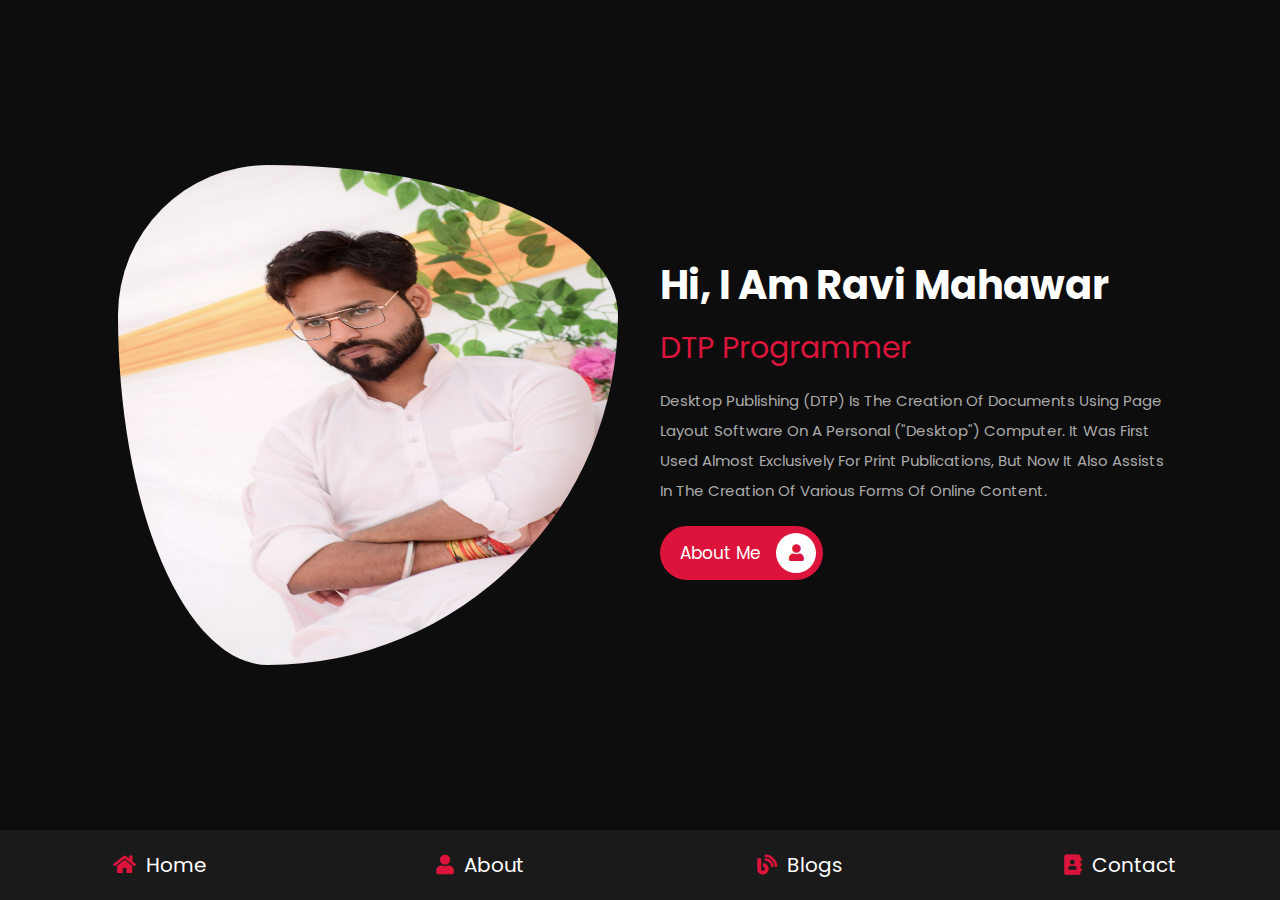
<file: index.html>
<!DOCTYPE html>
<html lang="en">

<head>
    <meta charset="UTF-8">
    <meta http-equiv="X-UA-Compatible" content="IE=edge">
    <meta name="viewport" content="width=device-width, initial-scale=1.0">
    <title>ravimahawar portfolio</title>

    <!-- font awesome cdn link  -->
    <link rel="stylesheet" href="https://cdnjs.cloudflare.com/ajax/libs/font-awesome/5.15.4/css/all.min.css">

    <!-- custom css file link  -->
    <link rel="stylesheet" href="css/style.css">

</head>

<body>

    <!-- navbar section starts  -->

    <nav class="navbar">
        <a href="index.html"> <i class="fas fa-home"></i> <span>home</span> </a>
        <a href="about.html"> <i class="fas fa-user"></i> <span>about</span> </a>
        <a href="blogs.html"> <i class="fas fa-blog"></i> <span>blogs</span> </a>
        <a href="contact.html"> <i class="fas fa-address-book"></i> <span>contact</span> </a>
    </nav>

    <!-- navbar section ends -->

    <!-- home section starts  -->

    <section class="home">

        <div class="image">
            <img src="images/user.jpg" alt="">
        </div>

        <div class="content">
            <h3>hi, i am ravi mahawar</h3>
            <span>DTP programmer</span>
            <p>Desktop publishing (DTP) is the creation of documents using page layout software on a personal
                ("desktop") computer. It was first used almost exclusively for print publications, but now it also
                assists in the creation of various forms of online content.</p>
            <a href="about.html" class="btn"> about me <i class="fas fa-user"></i> </a>
        </div>

    </section>

    <!-- home section ends -->

</body>

</html>
</file>
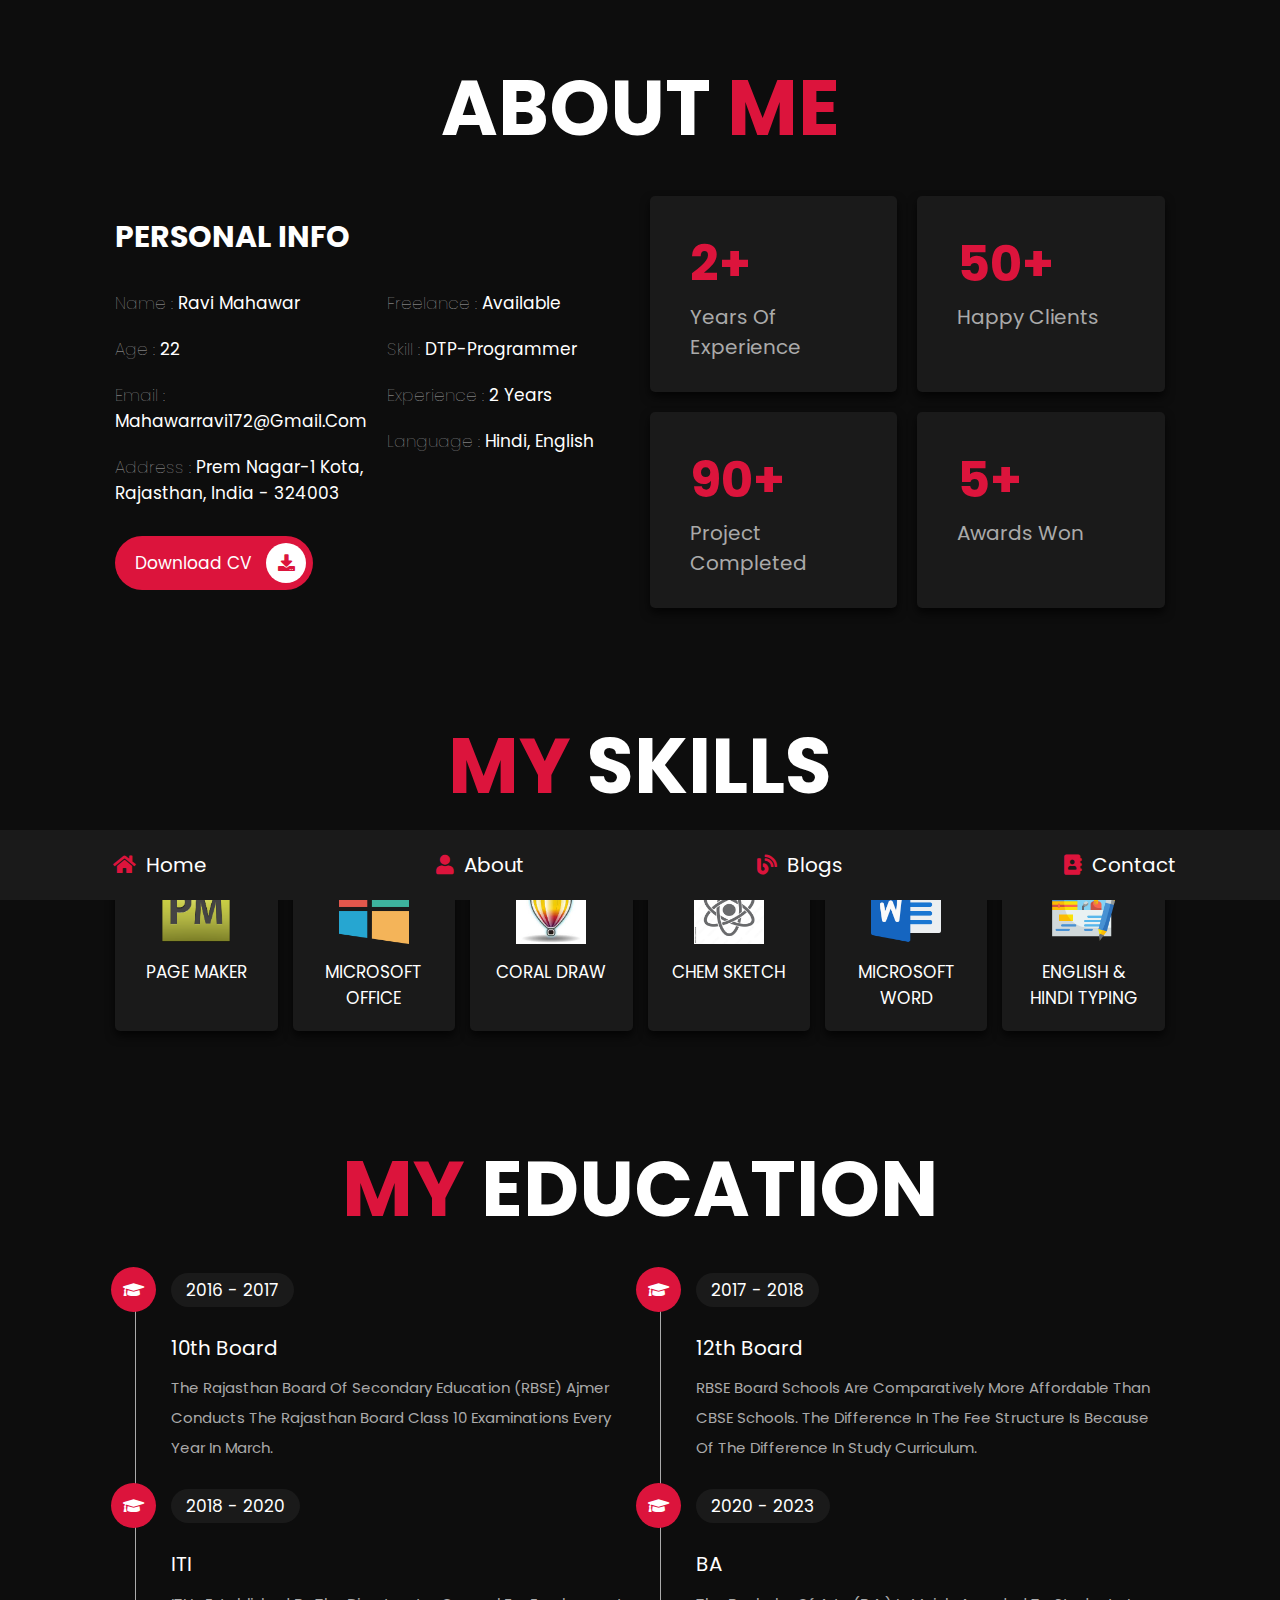
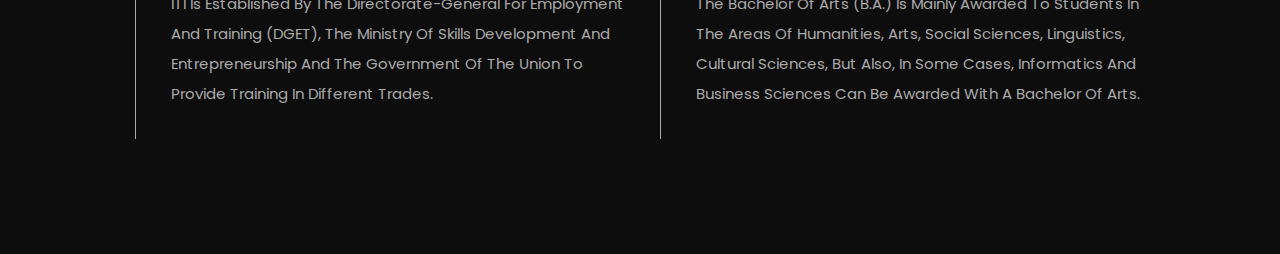
<file: about.html>
<!DOCTYPE html>
<html lang="en">

<head>
    <meta charset="UTF-8">
    <meta http-equiv="X-UA-Compatible" content="IE=edge">
    <meta name="viewport" content="width=device-width, initial-scale=1.0">
    <title>about</title>

    <!-- font awesome cdn link  -->
    <link rel="stylesheet" href="https://cdnjs.cloudflare.com/ajax/libs/font-awesome/5.15.4/css/all.min.css">

    <!-- custom css file link  -->
    <link rel="stylesheet" href="css/style.css">

</head>

<body>

    <!-- navbar section starts  -->

    <nav class="navbar">
        <a href="index.html"> <i class="fas fa-home"></i> <span>home</span> </a>
        <a href="about.html"> <i class="fas fa-user"></i> <span>about</span> </a>
        <a href="blogs.html"> <i class="fas fa-blog"></i> <span>blogs</span> </a>
        <a href="contact.html"> <i class="fas fa-address-book"></i> <span>contact</span> </a>
    </nav>

    <!-- navbar section ends -->

    <!-- about section starts  -->

    <section class="about">

        <h1 class="heading"> about <span>me</span> </h1>

        <div class="row">

            <div class="info-container">

                <h1>personal info</h1>

                <div class="box-container">

                    <div class="box">
                        <h3> <span>name : </span> ravi mahawar </h3>
                        <h3> <span>age : </span> 22 </h3>
                        <h3> <span>email : </span> mahawarravi172@gmail.com </h3>
                        <h3> <span>address : </span> prem nagar-1 kota, rajasthan, india - 324003 </h3>
                    </div>

                    <div class="box">
                        <h3> <span>freelance : </span> available </h3>
                        <h3> <span>skill : </span> DTP-Programmer </h3>
                        <h3> <span>experience : </span> 2 years </h3>
                        <h3> <span>language : </span> hindi, english </h3>
                    </div>

                </div>

                <a href="#" class="btn"> download CV <i class="fas fa-download"></i> </a>

            </div>

            <div class="count-container">

                <div class="box">
                    <h3>2+</h3>
                    <p>years of experience</p>
                </div>

                <div class="box">
                    <h3>50+</h3>
                    <p>happy clients</p>
                </div>

                <div class="box">
                    <h3>90+</h3>
                    <p>project completed</p>
                </div>

                <div class="box">
                    <h3>5+</h3>
                    <p>awards won</p>
                </div>

            </div>

        </div>

    </section>

    <!-- about section ends -->

    <!-- skills section starts  -->

    <section class="skills">

        <h1 class="heading"> <span>my</span> skills </h1>

        <div class="box-container">
            <div class="box">
                <img src="images/icon-1.png">
                <h3>page maker</h3>
            </div>
            <div class="box">
                <img src="images/icon-2.png">
                <h3>microsoft office</h3>
            </div>
            <div class="box">
                <img src="images/icon-3.jpg">
                <h3>coral draw</h3>
            </div>
            <div class="box">
                <img src="images/icon-4.jpg">
                <h3>chem sketch</h3>
            </div>
            <div class="box">
                <img src="images/icon-5.png">
                <h3>microsoft word</h3>
            </div>
            <div class="box">
                <img src="images/icon-6.png">
                <h3>English & hindi typing</h3>
            </div>
        </div>

    </section>

    <!-- skills section ends -->

    <!-- education section starts  -->

    <section class="education">

        <h1 class="heading"> <span>my</span> education </h1>

        <div class="box-container">

            <div class="box">
                <i class="fas fa-graduation-cap"></i>
                <span>2016 - 2017</span>
                <h3>10th board</h3>
                <p>The Rajasthan Board of Secondary Education (RBSE) Ajmer conducts the Rajasthan Board Class 10
                    examinations every year in March.</p>
            </div>

            <div class="box">
                <i class="fas fa-graduation-cap"></i>
                <span>2017 - 2018</span>
                <h3>12th board</h3>
                <p>RBSE board schools are comparatively more affordable than CBSE schools. The difference in the fee
                    structure is because of the difference in study curriculum.</p>
            </div>

            <div class="box">
                <i class="fas fa-graduation-cap"></i>
                <span>2018 - 2020</span>
                <h3>ITI</h3>
                <p>ITI is established by the Directorate-General for Employment and Training (DGET), the Ministry of
                    Skills Development and Entrepreneurship and the Government of the Union to provide training in
                    different trades.</p>
            </div>

            <div class="box">
                <i class="fas fa-graduation-cap"></i>
                <span>2020 - 2023</span>
                <h3>BA</h3>
                <p>The Bachelor of Arts (B.A.) is mainly awarded to students in the areas of Humanities, Arts, Social
                    Sciences, Linguistics, Cultural Sciences, but also, in some cases, Informatics and Business Sciences
                    can be awarded with a Bachelor of Arts.</p>
            </div>

        </div>

    </section>

    <!-- education section ends -->

</body>

</html>
</file>
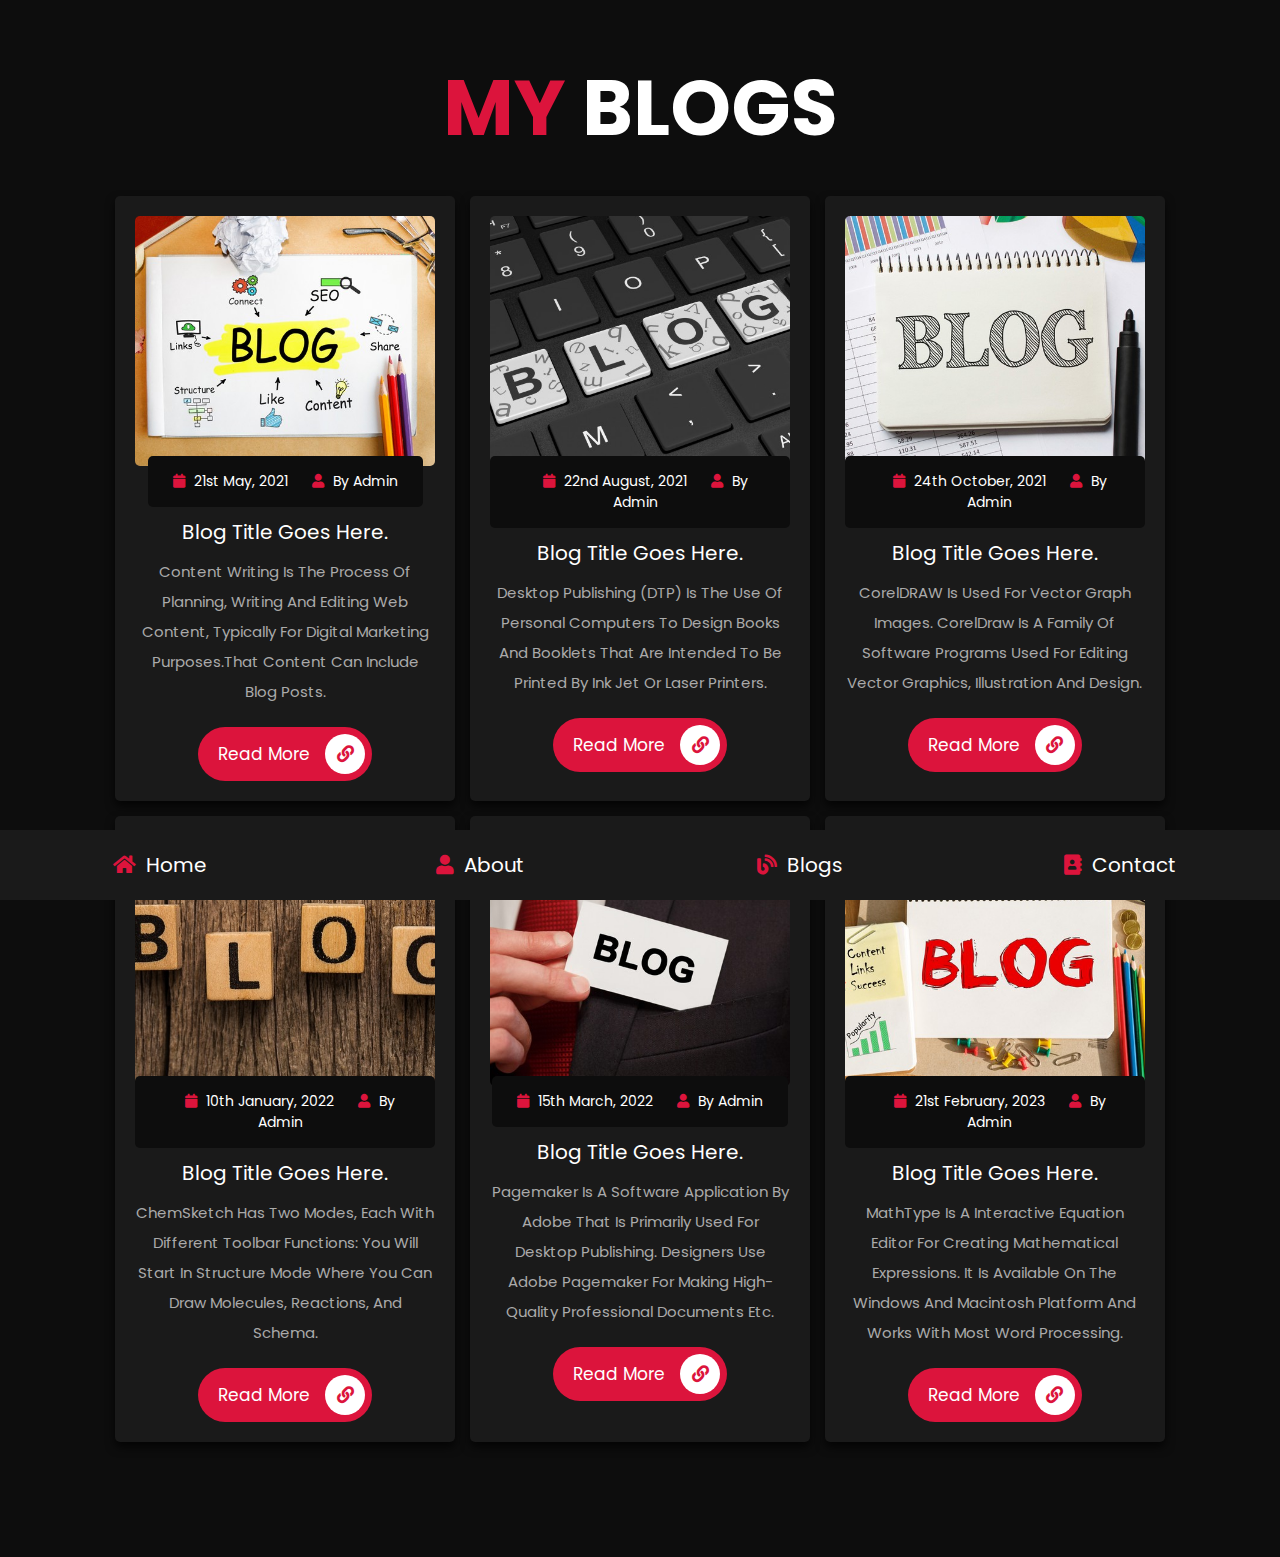
<file: blogs.html>
<!DOCTYPE html>
<html lang="en">

<head>
    <meta charset="UTF-8">
    <meta http-equiv="X-UA-Compatible" content="IE=edge">
    <meta name="viewport" content="width=device-width, initial-scale=1.0">
    <title>blogs</title>

    <!-- font awesome cdn link  -->
    <link rel="stylesheet" href="https://cdnjs.cloudflare.com/ajax/libs/font-awesome/5.15.4/css/all.min.css">

    <!-- custom css file link  -->
    <link rel="stylesheet" href="css/style.css">

</head>

<body>

    <!-- navbar section starts  -->

    <nav class="navbar">
        <a href="index.html"> <i class="fas fa-home"></i> <span>home</span> </a>
        <a href="about.html"> <i class="fas fa-user"></i> <span>about</span> </a>
        <a href="blogs.html"> <i class="fas fa-blog"></i> <span>blogs</span> </a>
        <a href="contact.html"> <i class="fas fa-address-book"></i> <span>contact</span> </a>
    </nav>

    <!-- navbar section ends -->

    <!-- blogs section starts  -->

    <section class="blogs">

        <h1 class="heading"> <span>my</span> blogs </h1>

        <div class="box-container">

            <div class="box">
                <div class="image">
                    <img src="images/blog1.jpg" alt="">
                </div>
                <div class="content">
                    <div class="icons">
                        <a href="#"> <i class="fas fa-calendar"></i> 21st may, 2021 </a>
                        <a href="#"> <i class="fas fa-user"></i> by admin </a>
                    </div>
                    <h3>blog title goes here.</h3>
                    <p>Content writing is the process of planning, writing and editing web content, typically for
                        digital marketing purposes.That content can include blog posts.</p>
                    <a href="https://blog.hubspot.com/marketing/professional-content-mistakes" class="btn"> read more <i
                            class="fas fa-link"></i> </a>
                </div>
            </div>

            <div class="box">
                <div class="image">
                    <img src="images/blog2.jpg" alt="">
                </div>
                <div class="content">
                    <div class="icons">
                        <a href="#"> <i class="fas fa-calendar"></i> 22nd august, 2021 </a>
                        <a href="#"> <i class="fas fa-user"></i> by admin </a>
                    </div>
                    <h3>blog title goes here.</h3>
                    <p>Desktop publishing (DTP) is the use of personal computers to design books and booklets that are
                        intended to be printed by ink jet or laser printers. </p>
                    <a href="https://www.dtplabs.com/blog/" class="btn"> read more <i class="fas fa-link"></i> </a>
                </div>
            </div>

            <div class="box">
                <div class="image">
                    <img src="images/blog3.jpg" alt="">
                </div>
                <div class="content">
                    <div class="icons">
                        <a href="#"> <i class="fas fa-calendar"></i> 24th october, 2021 </a>
                        <a href="#"> <i class="fas fa-user"></i> by admin </a>
                    </div>
                    <h3>blog title goes here.</h3>
                    <p>CorelDRAW is used for vector graph images. CorelDraw is a family of software programs used for
                        editing vector graphics, illustration and design. </p>
                    <a href="https://techmonitor.ai/what-is/what-is-coreldraw-5003066" class="btn"> read more <i
                            class="fas fa-link"></i> </a>
                </div>
            </div>

            <div class="box">
                <div class="image">
                    <img src="images/blog4.jpg" alt="">
                </div>
                <div class="content">
                    <div class="icons">
                        <a href="#"> <i class="fas fa-calendar"></i> 10th january, 2022 </a>
                        <a href="#"> <i class="fas fa-user"></i> by admin </a>
                    </div>
                    <h3>blog title goes here.</h3>
                    <p>ChemSketch has two modes, each with different toolbar functions: You will start in Structure mode
                        where you can draw molecules, reactions, and schema.</p>
                    <a href="https://www.slideshare.net/MAbubakar8/chemsketch-133073302" class="btn"> read more <i
                            class="fas fa-link"></i> </a>
                </div>
            </div>

            <div class="box">
                <div class="image">
                    <img src="images/blog5.jpg" alt="">
                </div>
                <div class="content">
                    <div class="icons">
                        <a href="#"> <i class="fas fa-calendar"></i> 15th march, 2022 </a>
                        <a href="#"> <i class="fas fa-user"></i> by admin </a>
                    </div>
                    <h3>blog title goes here.</h3>
                    <p>Pagemaker is a software application by Adobe that is primarily used for desktop publishing.
                        Designers use Adobe Pagemaker for making high-quality professional documents etc.</p>
                    <a href="https://www.educba.com/course/adobe-pagemaker/" class="btn"> read more <i
                            class="fas fa-link"></i> </a>
                </div>
            </div>

            <div class="box">
                <div class="image">
                    <img src="images/blog6.jpg" alt="">
                </div>
                <div class="content">
                    <div class="icons">
                        <a href="#"> <i class="fas fa-calendar"></i> 21st february, 2023 </a>
                        <a href="#"> <i class="fas fa-user"></i> by admin </a>
                    </div>
                    <h3>blog title goes here.</h3>
                    <p>MathType is a interactive equation editor for creating mathematical expressions. It is available
                        on the Windows and Macintosh platform and works with most word processing. </p>
                    <a href="https://www.wiris.com/en/mathtype/" class="btn"> read more <i class="fas fa-link"></i> </a>
                </div>
            </div>

        </div>

    </section>

    <!-- blogs section ends -->

</body>

</html>
</file>
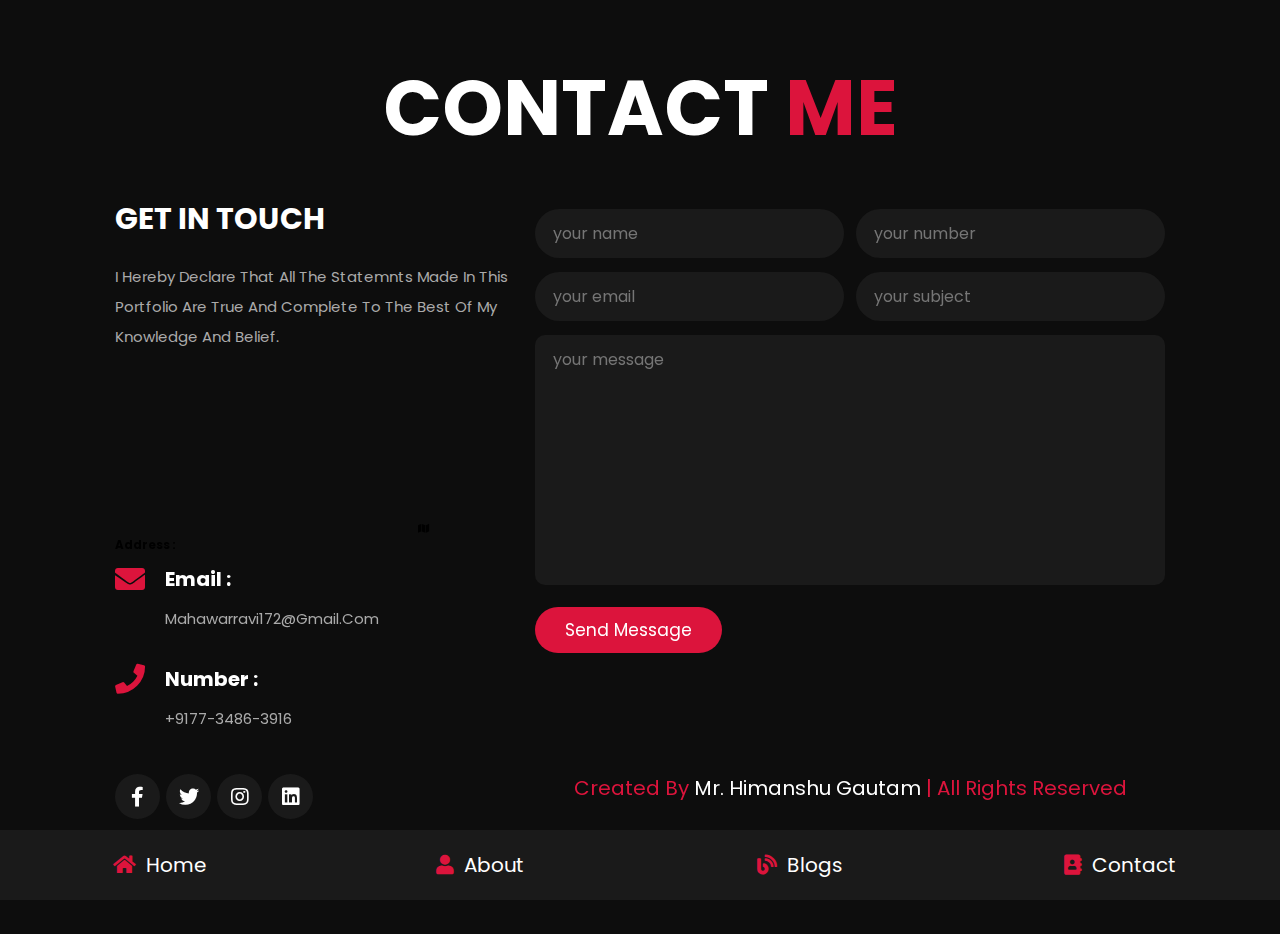
<file: contact.html>
<!DOCTYPE html>
<html lang="en">

<head>
    <meta charset="UTF-8">
    <meta http-equiv="X-UA-Compatible" content="IE=edge">
    <meta name="viewport" content="width=device-width, initial-scale=1.0">
    <title>contact</title>

    <!-- font awesome cdn link  -->
    <link rel="stylesheet" href="https://cdnjs.cloudflare.com/ajax/libs/font-awesome/5.15.4/css/all.min.css">

    <!-- custom css file link  -->
    <link rel="stylesheet" href="css/style.css">

</head>

<body>

    <!-- navbar section starts  -->

    <nav class="navbar">
        <a href="index.html"> <i class="fas fa-home"></i> <span>home</span> </a>
        <a href="about.html"> <i class="fas fa-user"></i> <span>about</span> </a>
        <a href="blogs.html"> <i class="fas fa-blog"></i> <span>blogs</span> </a>
        <a href="contact.html"> <i class="fas fa-address-book"></i> <span>contact</span> </a>
    </nav>

    <!-- navbar section ends -->

    <!-- contact section starts  -->

    <section class="contact">

        <h1 class="heading"> contact <span>me</span> </h1>

        <div class="row">

            <div class="info-container">

                <h1>get in touch</h1>

                <p>I hereby declare that all the statemnts made in this portfolio are true and complete to the best of
                    my knowledge and belief.</p>

                <div class="box-container">

                    <div class="map">
                        <iframe class="map"
                            src="https://www.google.com/maps/embed?pb=!1m18!1m12!1m3!1d3611.789673355333!2d75.88692131481332!3d25.142800683921532!2m3!1f0!2f0!3f0!3m2!1i1024!2i768!4f13.1!3m3!1m2!1s0x396f85663b78142d%3A0x8a1146553c981eee!2sDCM%20Cir%2C%20Prem%20Nagar%2C%20Kota%20Industrial%20Area%2C%20Kota%2C%20Rajasthan%20324004!5e0!3m2!1sen!2sin!4v1679887830295!5m2!1sen!2sin"
                            allowfullscreen="" loading="lazy"></iframe>
                        <i class="fas fa-map"></i>
                        <div class="info">
                            <h3>address :</h3>
                            <!-- <p>prem nagar-1 kota, rajasthan, india - 324003</p> -->
                        </div>
                    </div>

                    <div class="box">
                        <i class="fas fa-envelope"></i>
                        <div class="info">
                            <h3>email :</h3>
                            <p>mahawarravi172@gmail.com</p>
                        </div>
                    </div>

                    <div class="box">
                        <i class="fas fa-phone"></i>
                        <div class="info">
                            <h3>number :</h3>
                            <p>+9177-3486-3916</p>
                        </div>
                    </div>

                </div>

                <div class="share">
                    <a href="#" class="fab fa-facebook-f"></a>
                    <a href="#" class="fab fa-twitter"></a>
                    <a href="#" class="fab fa-instagram"></a>
                    <a href="#" class="fab fa-linkedin"></a>
                </div>

            </div>

            <form action="">

                <div class="inputBox">
                    <input type="text" placeholder="your name">
                    <input type="number" placeholder="your number">
                </div>

                <div class="inputBox">
                    <input type="email" placeholder="your email">
                    <input type="text" placeholder="your subject">
                </div>

                <textarea name="" placeholder="your message" id="" cols="30" rows="10"></textarea>

                <input type="submit" value="send message" class="btn">

                <div class="credit">created by <span>mr. himanshu gautam</span> | all rights reserved</div>

            </form>

        </div>

    </section>

    <!-- contact section ends -->

</body>

</html>
</file>
<file: css/style.css>
@import url("https://fonts.googleapis.com/css2?family=Poppins:wght@100;300;400;500;600;700&display=swap");

* {
  font-family: 'Poppins', sans-serif;
  margin: 0;
  padding: 0;
  -webkit-box-sizing: border-box;
  box-sizing: border-box;
  text-decoration: none;
  outline: none;
  border: none;
  text-transform: capitalize;
}

html {
  font-size: 62.5%;
  overflow-x: hidden;
}

html::-webkit-scrollbar {
  width: 1rem;
}

html::-webkit-scrollbar-track {
  background: #0d0d0d;
}

html::-webkit-scrollbar-thumb {
  background: crimson;
  border-radius: 5rem;
}

body {
  background: #0d0d0d;
  padding-bottom: 6.5rem;
}

section {
  padding: 5rem 9%;
}

.heading {
  text-align: center;
  font-size: 6vw;
  color: #fff;
  margin-bottom: 3rem;
  text-transform: uppercase;
}

.heading span {
  text-transform: uppercase;
  color: crimson;
}

.btn {
  display: inline-block;
  margin-top: 1rem;
  border-radius: 5rem;
  background: crimson;
  padding: .7rem;
  font-size: 1.7rem;
  color: #fff;
  padding-left: 2rem;
}

.btn i {
  height: 4rem;
  width: 4rem;
  line-height: 4rem;
  font-size: 1.7rem;
  text-align: center;
  background: #fff;
  color: crimson;
  border-radius: 50%;
  margin-left: 1rem;
  -webkit-transition: .2s linear;
  transition: .2s linear;
}

.btn:hover i {
  margin-left: 2rem;
}

.navbar {
  position: fixed;
  bottom: 0;
  left: 0;
  right: 0;
  display: -webkit-box;
  display: -ms-flexbox;
  display: flex;
  z-index: 1000;
  -webkit-box-align: end;
  -ms-flex-align: end;
  align-items: flex-end;
}

.navbar a {
  padding: 2rem;
  font-size: 2rem;
  background: #1a1a1a;
  -webkit-box-flex: 1;
  -ms-flex: 1;
  flex: 1;
  color: #fff;
  text-align: center;
  -webkit-transition: .2s linear;
  transition: .2s linear;
}

.navbar a i {
  color: crimson;
  padding-right: .5rem;
}

.navbar a:hover {
  background: crimson;
  padding-bottom: 6rem;
}

.navbar a:hover i {
  color: #fff;
}

.home {
  display: -webkit-box;
  display: -ms-flexbox;
  display: flex;
  -webkit-box-align: center;
  -ms-flex-align: center;
  align-items: center;
  -ms-flex-wrap: wrap;
  flex-wrap: wrap;
  gap: 4rem;
  min-height: calc(100vh - 6.5rem);
}

.home .image {
  -webkit-box-flex: 1;
  -ms-flex: 1 1 42rem;
  flex: 1 1 42rem;
  text-align: center;
}

.home .image img {
  height: 50rem;
  width: 50rem;
  border-radius: 30% 70% 70% 30% / 30% 30% 70% 70%;
}

.home .content {
  -webkit-box-flex: 1;
  -ms-flex: 1 1 42rem;
  flex: 1 1 42rem;
}

.home .content h3 {
  color: #fff;
  font-size: 4rem;
  padding-bottom: .5rem;
}

.home .content span {
  font-size: 3rem;
  color: crimson;
  padding: .5rem 0;
  display: block;
}

.home .content p {
  font-size: 1.5rem;
  color: #aaa;
  padding: 1rem 0;
  line-height: 2;
}

.about .row {
  display: -webkit-box;
  display: -ms-flexbox;
  display: flex;
  -webkit-box-align: center;
  -ms-flex-align: center;
  align-items: center;
  -ms-flex-wrap: wrap;
  flex-wrap: wrap;
  gap: 2rem;
}

.about .row .info-container {
  -webkit-box-flex: 1;
  -ms-flex: 1 1 42rem;
  flex: 1 1 42rem;
}

.about .row .info-container h1 {
  font-size: 3rem;
  color: #fff;
  text-transform: uppercase;
  padding-bottom: 1rem;
}

.about .row .info-container .box-container {
  padding: 1rem 0;
  display: -webkit-box;
  display: -ms-flexbox;
  display: flex;
  -ms-flex-wrap: wrap;
  flex-wrap: wrap;
  gap: 2rem;
}

.about .row .info-container .box-container .box {
  -webkit-box-flex: 1;
  -ms-flex: 1 1 20rem;
  flex: 1 1 20rem;
}

.about .row .info-container .box-container .box h3 {
  font-size: 1.7rem;
  color: #fff;
  padding: 1rem 0;
  font-weight: normal;
}

.about .row .info-container .box-container .box h3 span {
  color: #aaa;
  font-weight: lighter;
}

.about .row .count-container {
  -webkit-box-flex: 1;
  -ms-flex: 1 1 42rem;
  flex: 1 1 42rem;
  display: -webkit-box;
  display: -ms-flexbox;
  display: flex;
  -ms-flex-wrap: wrap;
  flex-wrap: wrap;
  gap: 2rem;
}

.about .row .count-container .box {
  -webkit-box-flex: 1;
  -ms-flex: 1 1 20rem;
  flex: 1 1 20rem;
  padding: 3rem 4rem;
  border-radius: .5rem;
  background: #1a1a1a;
  -webkit-box-shadow: 0 0.5rem 1rem rgba(0, 0, 0, 0.7);
  box-shadow: 0 0.5rem 1rem rgba(0, 0, 0, 0.7);
}

.about .row .count-container .box h3 {
  font-size: 5rem;
  color: crimson;
}

.about .row .count-container .box p {
  font-size: 2rem;
  color: #aaa;
}

.skills .box-container {
  display: -ms-grid;
  display: grid;
  -ms-grid-columns: (minmax(16rem, 1fr))[auto-fit];
  grid-template-columns: repeat(auto-fit, minmax(16rem, 1fr));
  gap: 1.5rem;
}

.skills .box-container .box {
  padding: 2rem;
  text-align: center;
  -webkit-box-shadow: 0 0.5rem 1rem rgba(0, 0, 0, 0.7);
  box-shadow: 0 0.5rem 1rem rgba(0, 0, 0, 0.7);
  border-radius: .5rem;
  background: #1a1a1a;
}

.skills .box-container .box:hover {
  background: #fff;
}

.skills .box-container .box:hover h3 {
  color: #0d0d0d;
}

.skills .box-container .box img {
  height: 7rem;
  margin-bottom: 1rem;
}

.skills .box-container .box h3 {
  color: #fff;
  font-size: 1.7rem;
  font-weight: normal;
  text-transform: uppercase;
}

.education .box-container {
  display: -webkit-box;
  display: -ms-flexbox;
  display: flex;
  -ms-flex-wrap: wrap;
  flex-wrap: wrap;
}

.education .box-container .box {
  -webkit-box-flex: 1;
  -ms-flex: 1 1 40rem;
  flex: 1 1 40rem;
  margin-left: 2rem;
  padding-top: 0;
  padding-bottom: 0;
  padding-left: 3.5rem;
  padding-bottom: 3rem;
  border-left: 0.1rem solid #aaa;
  position: relative;
}

.education .box-container .box i {
  height: 4.5rem;
  width: 4.5rem;
  line-height: 4.5rem;
  font-size: 1.7rem;
  border-radius: 50%;
  background: crimson;
  color: #fff;
  text-align: center;
  position: absolute;
  top: -1rem;
  left: -2.5rem;
}

.education .box-container .box span {
  font-size: 1.7rem;
  color: #fff;
  border-radius: 5rem;
  padding: .5rem 1.5rem;
  background: #1a1a1a;
}

.education .box-container .box h3 {
  font-size: 2rem;
  padding: 1rem 0;
  color: #fff;
  padding-top: 3rem;
  font-weight: normal;
}

.education .box-container .box p {
  font-size: 1.5rem;
  color: #aaa;
  line-height: 2;
}

.portfolio {
  text-align: center;
}

.portfolio .box-container {
  display: -ms-grid;
  display: grid;
  -ms-grid-columns: (minmax(31rem, 1fr))[auto-fit];
  grid-template-columns: repeat(auto-fit, minmax(31rem, 1fr));
  gap: 1.5rem;
  margin-bottom: 2rem;
}

.portfolio .box-container .box {
  height: 30rem;
  overflow: hidden;
  position: relative;
}

.portfolio .box-container .box:hover .content {
  -webkit-transform: translateY(0%);
  transform: translateY(0%);
}

.portfolio .box-container .box img {
  height: 100%;
  width: 100%;
  -o-object-fit: cover;
  object-fit: cover;
}

.portfolio .box-container .box .content {
  position: absolute;
  top: 0;
  left: 0;
  height: 100%;
  width: 100%;
  background: #1a1a1a;
  display: -webkit-box;
  display: -ms-flexbox;
  display: flex;
  -webkit-box-orient: vertical;
  -webkit-box-direction: normal;
  -ms-flex-flow: column;
  flex-flow: column;
  -webkit-box-align: center;
  -ms-flex-align: center;
  align-items: center;
  -webkit-box-pack: center;
  -ms-flex-pack: center;
  justify-content: center;
  padding: 2rem;
  -webkit-transform: translateY(-100%);
  transform: translateY(-100%);
  -webkit-transition: .2s linear;
  transition: .2s linear;
}

.portfolio .box-container .box .content h3 {
  font-size: 2.5rem;
  color: #fff;
  text-transform: uppercase;
  font-weight: normal;
}

.portfolio .box-container .box .content p {
  padding: 1rem 0;
  font-size: 1.5rem;
  line-height: 2;
  color: #aaa;
}

.portfolio .box-container .box .content a {
  font-size: 2rem;
  color: crimson;
}

.portfolio .box-container .box .content a:hover {
  color: #fff;
}

.blogs .box-container {
  display: -ms-grid;
  display: grid;
  -ms-grid-columns: (minmax(31rem, 1fr))[auto-fit];
  grid-template-columns: repeat(auto-fit, minmax(31rem, 1fr));
  gap: 1.5rem;
}

.blogs .box-container .box {
  text-align: center;
  padding: 2rem;
  border-radius: .5rem;
  background: #1a1a1a;
  -webkit-box-shadow: 0 0.5rem 1rem rgba(0, 0, 0, 0.7);
  box-shadow: 0 0.5rem 1rem rgba(0, 0, 0, 0.7);
}

.blogs .box-container .box:hover .image img {
  -webkit-transform: scale(1.2);
  transform: scale(1.2);
}

.blogs .box-container .box .image {
  height: 25rem;
  width: 100%;
  border-radius: .5rem;
  overflow: hidden;
}

.blogs .box-container .box .image img {
  height: 100%;
  width: 100%;
  -o-object-fit: cover;
  object-fit: cover;
  -webkit-transition: .2s linear;
  transition: .2s linear;
}

.blogs .box-container .box .content .icons {
  position: relative;
  top: -1rem;
  border-radius: .5rem;
  padding: 1.5rem;
  display: inline-block;
  background: #0d0d0d;
}

.blogs .box-container .box .content .icons a {
  font-size: 1.4rem;
  margin: 0 1rem;
  color: #fff;
}

.blogs .box-container .box .content .icons a:hover {
  color: crimson;
}

.blogs .box-container .box .content .icons a i {
  padding-right: .5rem;
  color: crimson;
}

.blogs .box-container .box .content h3 {
  font-size: 2rem;
  color: #fff;
  font-weight: normal;
}

.blogs .box-container .box .content p {
  font-size: 1.5rem;
  color: #aaa;
  padding: 1rem 0;
  line-height: 2;
}

.contact .row {
  display: -webkit-box;
  display: -ms-flexbox;
  display: flex;
  -webkit-box-align: center;
  -ms-flex-align: center;
  align-items: center;
  -ms-flex-wrap: wrap;
  flex-wrap: wrap;
  gap: 2rem;
}

.contact .row .info-container {
  width: 40rem;
}

.contact .row .info-container h1 {
  font-size: 3rem;
  text-transform: uppercase;
  color: #fff;
  padding-bottom: 1rem;
}

.contact .row .info-container p {
  font-size: 1.5rem;
  line-height: 2;
  color: #aaa;
  padding: 1rem 0;
}

.contact .row .info-container .box-container {
  padding: 2rem 0;
}

.contact .row .info-container .box-container .box {
  display: -webkit-box;
  display: -ms-flexbox;
  display: flex;
  gap: 2rem;
  padding: 1rem 0;
}

.contact .row .info-container .box-container .box i {
  font-size: 3rem;
  color: crimson;
}

.contact .row .info-container .box-container .box h3 {
  font-size: 2rem;
  color: #fff;
}

.contact .row .info-container .share a {
  font-size: 2rem;
  height: 4.5rem;
  width: 4.5rem;
  line-height: 4.5rem;
  border-radius: 50%;
  background: #1a1a1a;
  color: #fff;
  text-align: center;
  margin-right: .3rem;
}

.contact .row .info-container .share a:hover {
  background: crimson;
}

.contact .row form {
  -webkit-box-flex: 1;
  -ms-flex: 1 1 42rem;
  flex: 1 1 42rem;
}

.contact .row form .inputBox {
  display: -webkit-box;
  display: -ms-flexbox;
  display: flex;
  -ms-flex-wrap: wrap;
  flex-wrap: wrap;
  -webkit-box-pack: justify;
  -ms-flex-pack: justify;
  justify-content: space-between;
}

.contact .row form .inputBox input {
  width: 49%;
}

.contact .row form .inputBox input,
.contact .row form textarea {
  border-radius: 5rem;
  padding: 1.2rem 1.8rem;
  font-size: 1.6rem;
  color: #fff;
  text-transform: none;
  margin: .7rem 0;
  background: #1a1a1a;
}

.contact .row form textarea {
  width: 100%;
  border-radius: 1rem;
  resize: none;
  height: 25rem;
}

.contact .row form .btn {
  padding: 1rem 3rem;
  cursor: pointer;
}

.contact div .credit {
  color: crimson;
  text-align: center;
  padding: 1rem;
  margin-top: 10rem;
  padding-top: 2rem;
  font-size: 2rem;
}

.contact div span {
  color: white;
}

.contact .row form .btn:hover {
  background: #fff;
  color: #0d0d0d;
}

@media (max-width: 1200px) {
  html {
    font-size: 55%;
  }

  section {
    padding: 3rem 2rem;
  }
}

@media (max-width: 768px) {
  .heading {
    font-size: 12vw;
  }

  .navbar a i {
    padding: 0;
  }

  .navbar a span {
    display: none;
  }

  .navbar a:hover {
    padding-bottom: 2rem;
  }

  .home {
    text-align: center;
    gap: 2rem;
  }

  .home .image img {
    height: 30rem;
    width: 30rem;
  }

  .home .content h3 {
    font-size: 3rem;
  }

  .home .content span {
    font-size: 2.5rem;
  }

  .contact .row form .inputBox input {
    width: 100%;
    margin-bottom: 1rem;
  }
}

@media (max-width: 450px) {
  html {
    font-size: 50%;
  }
}

/*# sourceMappingURL=style.css.map */
</file>
